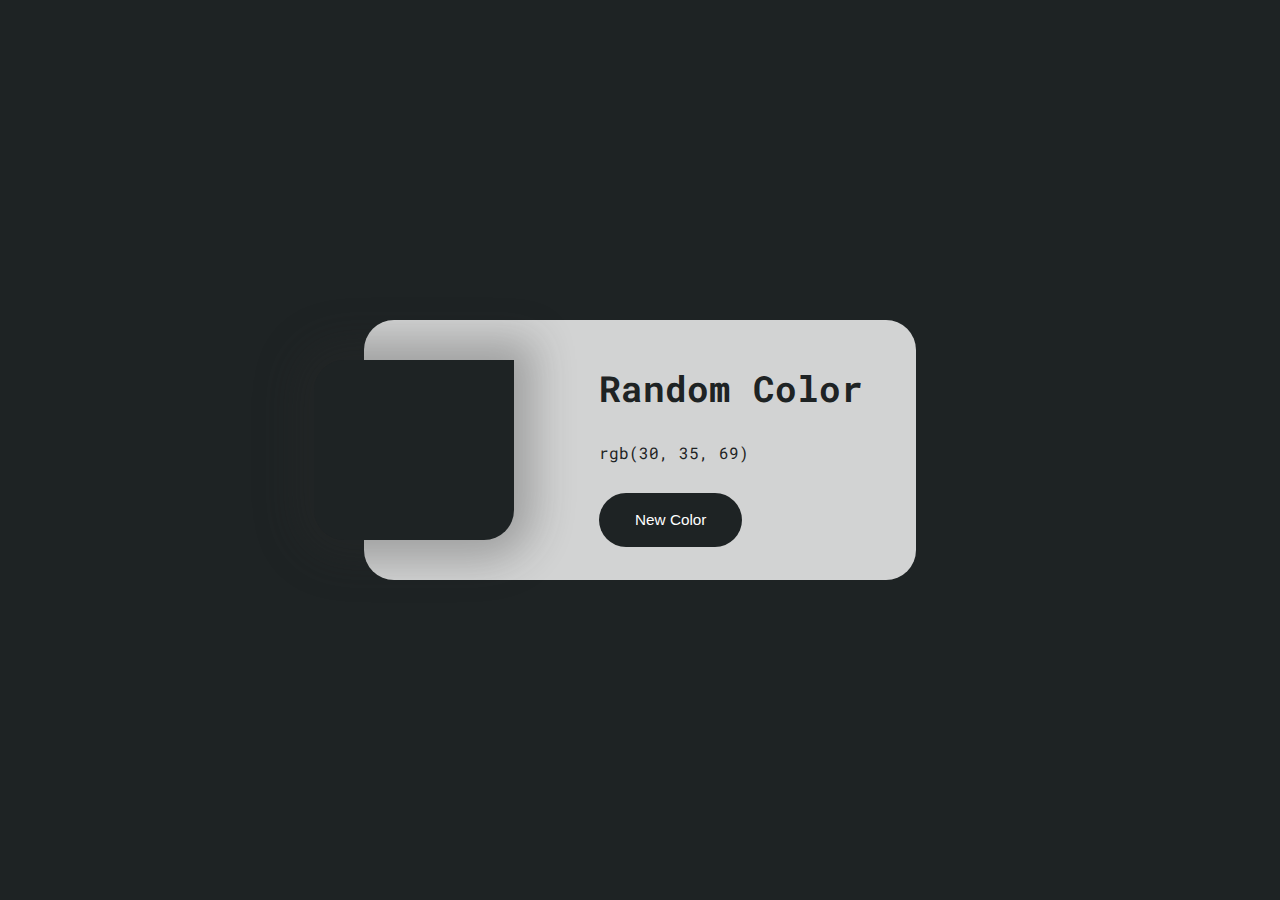
<file: index.html>
<!DOCTYPE html>
<html lang="en">
<head>
    <meta charset="UTF-8">
    <meta name="viewport" content="width=device-width, initial-scale=1.0">
    <title>Random Color Generator | HTML CSS JAVASCRIPT</title>
    <link rel="stylesheet" href="style.css">
    <link rel="preconnect" href="https://fonts.googleapis.com">
    <link rel="preconnect" href="https://fonts.gstatic.com" crossorigin>
    <link href="https://fonts.googleapis.com/css2?family=Poppins:wght@200;400&family=Roboto+Mono:ital,wght@0,100..700;1,100..700&display=swap" rel="stylesheet">
</head>
<body>
    <main class="container">
        <div class="color-card"></div>
            <div class="content">
                <h1 class="title">Random Color</h1>
                <p class="color-number">rgb(30, 35, 69)</p>
                <button id="button">New Color</button>
            </div>   
    </main>   
</body>
<script src="app.js"></script>
</html>
</file>
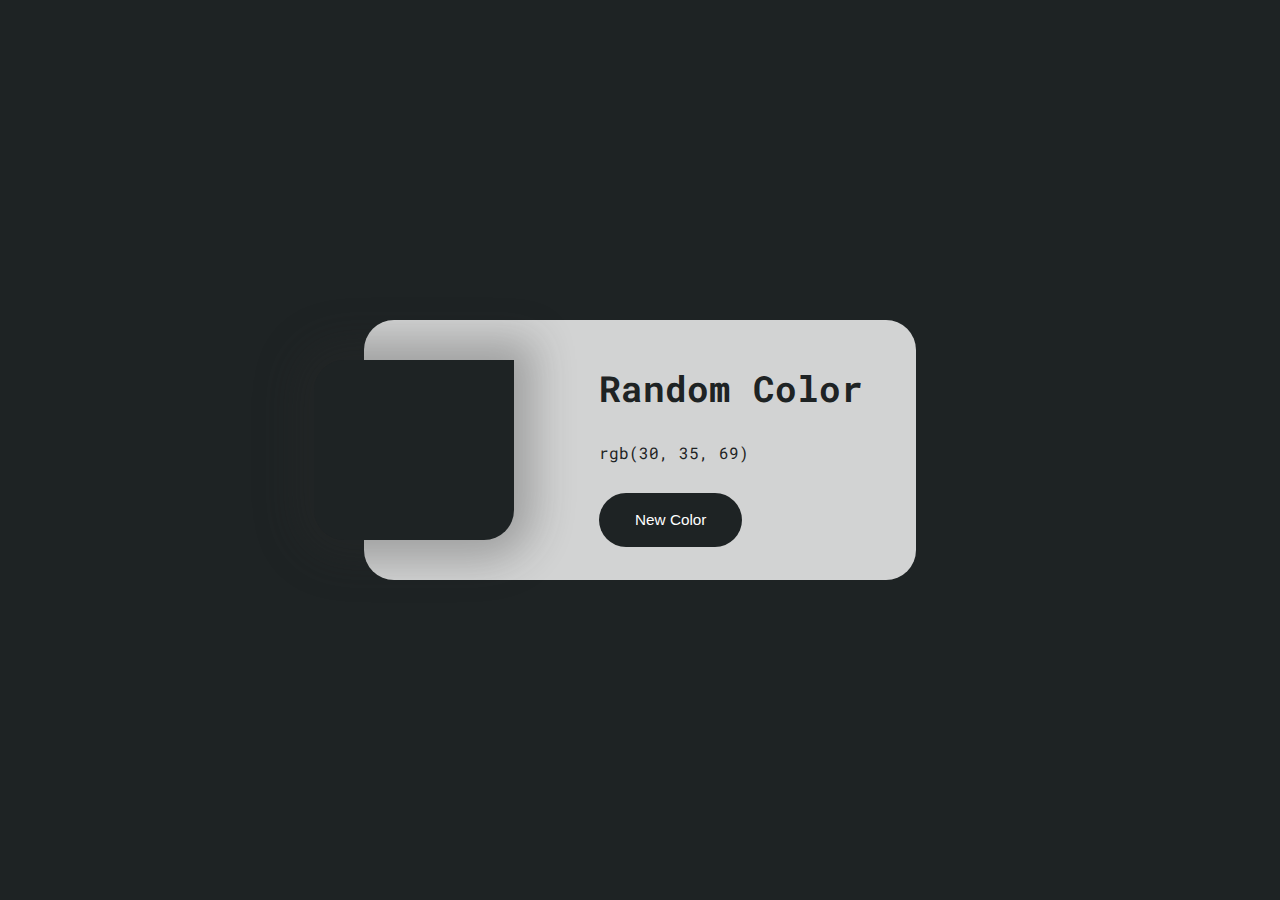
<file: random_color_generator.html>
<!DOCTYPE html>
<html lang="en">
<head>
    <meta charset="UTF-8">
    <meta name="viewport" content="width=device-width, initial-scale=1.0">
    <title>Random Color Generator   </title>
    <link rel="stylesheet" href="style.css">
    <link rel="preconnect" href="https://fonts.googleapis.com">
    <link rel="preconnect" href="https://fonts.gstatic.com" crossorigin>
    <link href="https://fonts.googleapis.com/css2?family=Poppins:wght@200;400&family=Roboto+Mono:ital,wght@0,100..700;1,100..700&display=swap" rel="stylesheet">
</head>
<body>
    <main class="container">
        <div class="color-card"></div>
            <div class="content">
                <h1 class="title">Random Color</h1>
                <p class="color-number">rgb(30, 35, 69)</p>
                <button id="button">New Color</button>
            </div>   
    </main>   
</body>
<script src="script.js"></script>
</html>
</file>
<file: style.css>
:root{
    --bg: rgb(30, 35, 36);
    font-size: 9px;
    font-family: "Roboto Mono", monospace;
}
body{
    background-color: var(--bg);
    display: grid;
    font-family: "Roboto Mono", monospace;
    height: 100vh;
    margin: 0;
    place-items: center;
}
p{
    color: var(--bg);
    font-size: 1.8rem;
    font-weight: normal;
    margin: 0;
}
button{
    background: var(--bg);
    border-radius: 100px;
    border: none;
    color: white;
    cursor: pointer;
    font-size: 1.7rem;
    outline: none;
    padding: 2rem 4rem;
    text-align: center;
    transition: opacity 0.4s ease-in-out;
}
button:hover{
    opacity: 0.8;
}
.container{
    background: rgba(255, 255, 255, 0.8);
    border-radius: 30px;
    height: 220px;
    padding: 20px;
    position: relative;
    width: 40%;
}
@media only screen and (max-width: 1024px){
    .container{
        width: 70%;
    }
}
.color-card{
    background: var(--bg);
    border-radius: 30px 0 30px 30px;
    box-shadow: 0px 0px 40px 20px rgba(44, 44, 44, 0.302);
    height: 180px;
    left: -50px;
    position: absolute;
    top: 40px;
    width: 200px;
}
.content{
    margin-left: 42%;
}
.title{
    color: var(--bg);
    font-size: 4rem;
    margin-bottom: 20px;
}
.color-number{
    color: var(--bg);
    margin: 30px 0;
}
</file>
